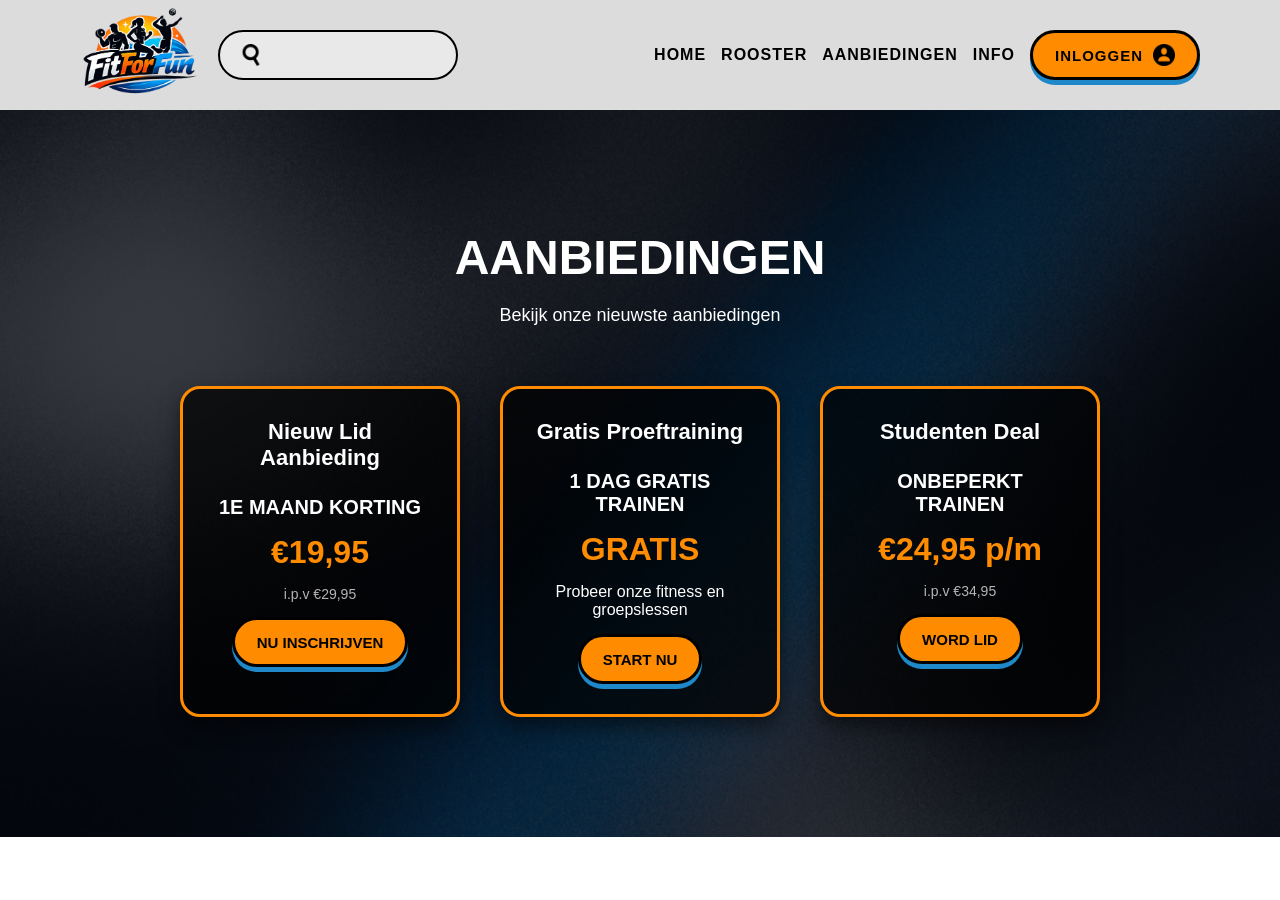
<file: aanbidingen.html>
<!DOCTYPE html>
<html lang="nl">
<head>
<meta charset="UTF-8">
<meta name="viewport" content="width=device-width, initial-scale=1.0">
<title>Aanbiedingen - FitForFun</title>
<link rel="stylesheet" href="style.css">
</head>

<body>

<header class="navbar">

<div class="nav-left">

<a href="index.html">
<img src="./img/FFF.Logo.png" class="logo">
</a>

<div class="search-bar">
<img src="./icon/search.png" class="icon search-icon">
<input type="text">
</div>

</div>

<nav class="nav-links">

<a href="index.html">HOME</a>
<a href="rooster.html">ROOSTER</a>
<a href="aanbidingen.html">AANBIEDINGEN</a>
<a href="informatie.html">INFO</a>

<a href="#" class="login-btn">
INLOGGEN
<img src="./icon/profile.png" class="icon profile-icon">
</a>

</nav>

</header>


<section class="aanbiedingen">

<h1>AANBIEDINGEN</h1>

<p class="aanbiedingen-sub">
Bekijk onze nieuwste aanbiedingen
</p>

<div class="deals-container">

<div class="deal-card">
<h2>Nieuw Lid Aanbieding</h2>
<p class="deal-title">1E MAAND KORTING</p>
<p class="deal-price">€19,95</p>
<p class="deal-old">i.p.v €29,95</p>
<a href="#" class="button">NU INSCHRIJVEN</a>
</div>

<div class="deal-card">
<h2>Gratis Proeftraining</h2>
<p class="deal-title">1 DAG GRATIS TRAINEN</p>
<p class="deal-price">GRATIS</p>
<p>Probeer onze fitness en groepslessen</p>
<a href="#" class="button">START NU</a>
</div>

<div class="deal-card">
<h2>Studenten Deal</h2>
<p class="deal-title">ONBEPERKT TRAINEN</p>
<p class="deal-price">€24,95 p/m</p>
<p class="deal-old">i.p.v €34,95</p>
<a href="#" class="button">WORD LID</a>
</div>

</div>

</section>

</body>
</html>
</file>
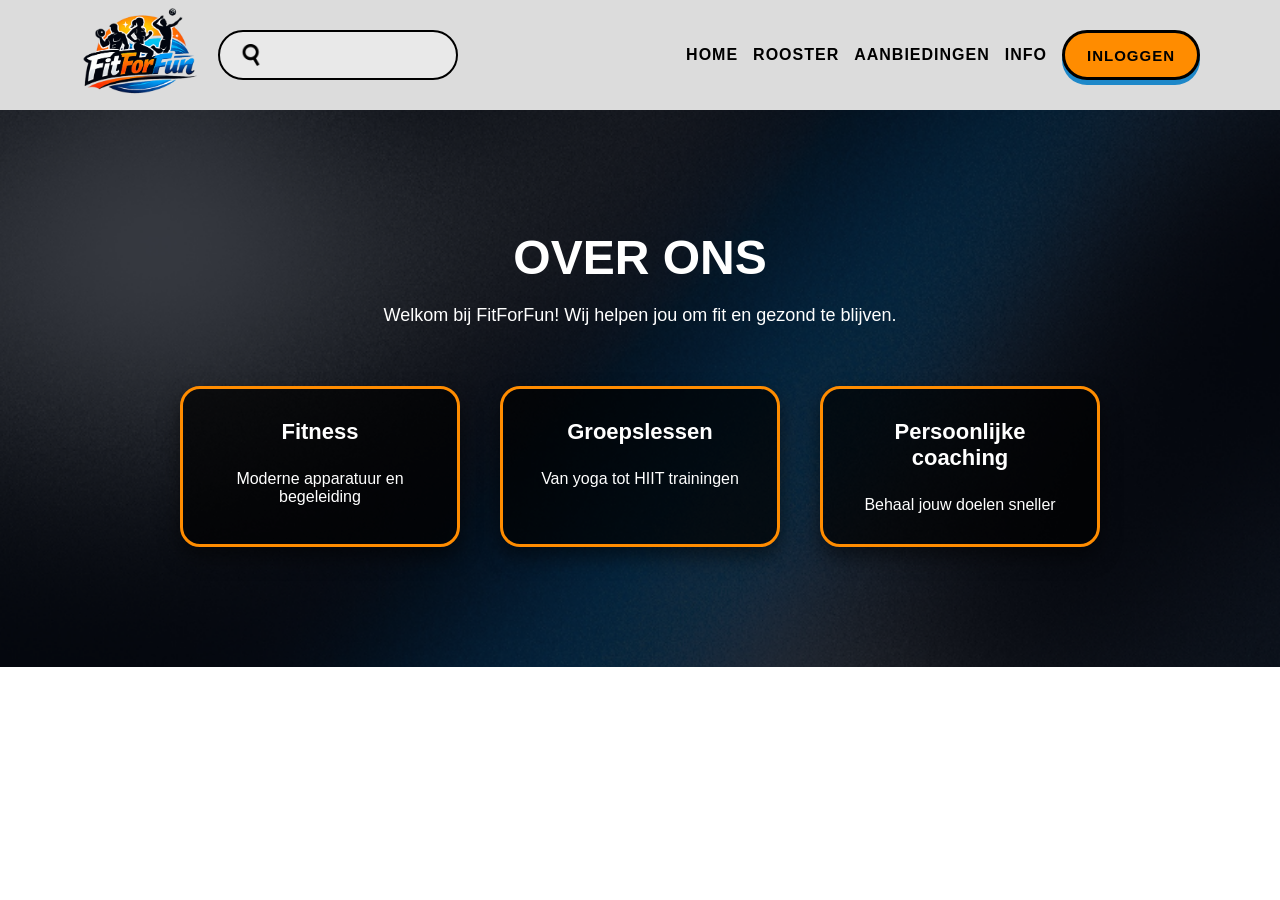
<file: informatie.html>
<!DOCTYPE html>
<html lang="nl">
<head>
<meta charset="UTF-8">
<meta name="viewport" content="width=device-width, initial-scale=1.0">
<title>Informatie - FitForFun</title>
<link rel="stylesheet" href="style.css">
</head>

<body>

<header class="navbar">

<div class="nav-left">
<a href="index.html">
<img src="./img/FFF.Logo.png" class="logo">
</a>

<div class="search-bar">
<img src="./icon/search.png" class="icon search-icon">
<input type="text">
</div>
</div>

<nav class="nav-links">
<a href="index.html">HOME</a>
<a href="rooster.html">ROOSTER</a>
<a href="aanbidingen.html">AANBIEDINGEN</a>
<a href="informatie.html">INFO</a>

<a href="#" class="login-btn">INLOGGEN</a>
</nav>

</header>

<section class="aanbiedingen">

<h1>OVER ONS</h1>

<p class="aanbiedingen-sub">
Welkom bij FitForFun! Wij helpen jou om fit en gezond te blijven.
</p>

<div class="deals-container">

<div class="deal-card">
<h2>Fitness</h2>
<p>Moderne apparatuur en begeleiding</p>
</div>

<div class="deal-card">
<h2>Groepslessen</h2>
<p>Van yoga tot HIIT trainingen</p>
</div>

<div class="deal-card">
<h2>Persoonlijke coaching</h2>
<p>Behaal jouw doelen sneller</p>
</div>

</div>

</section>

</body>
</html>
</file>
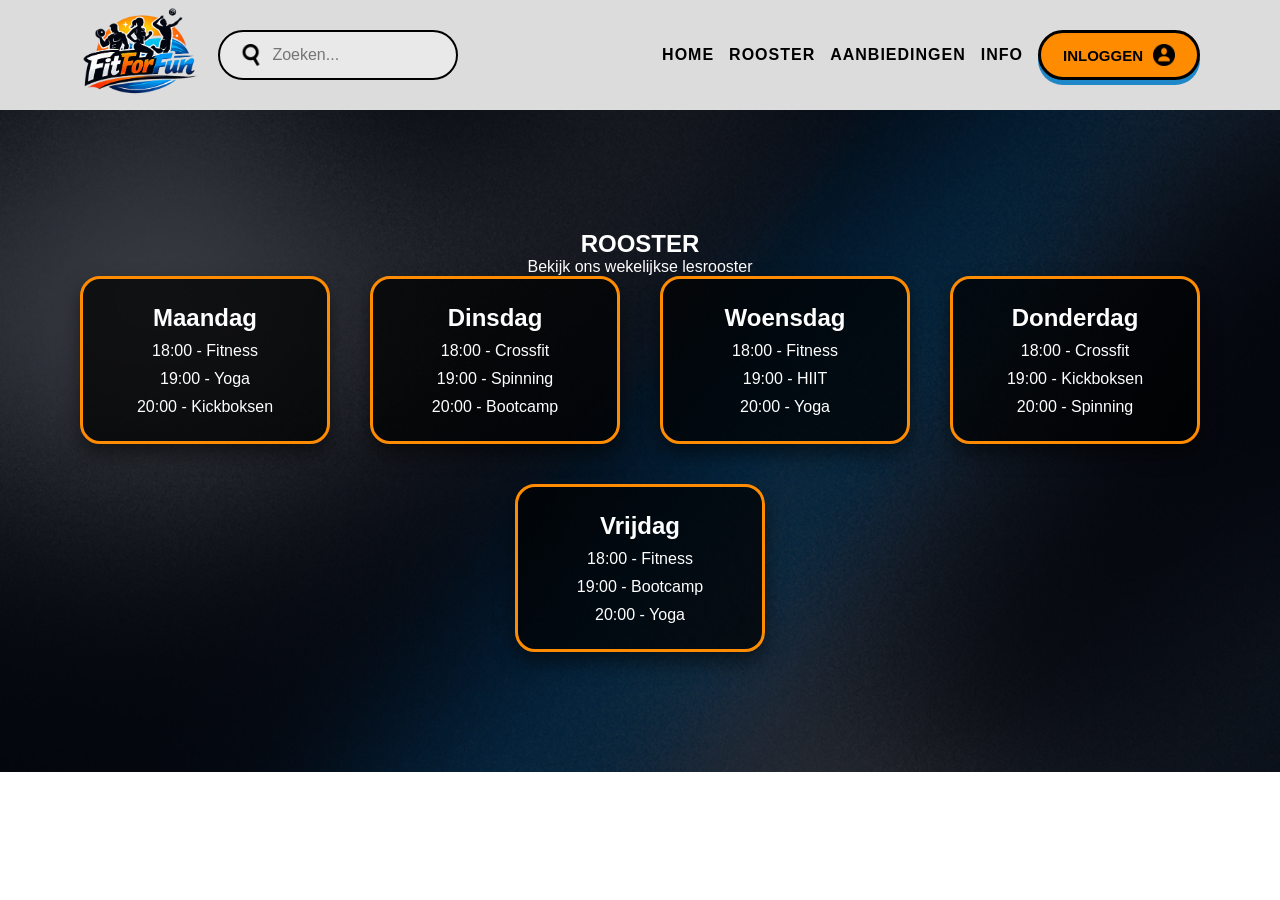
<file: rooster.html>
<!DOCTYPE html>
<html lang="nl">
<head>
<meta charset="UTF-8">
<meta name="viewport" content="width=device-width, initial-scale=1.0">
<title>Rooster - FitForFun</title>

<link rel="stylesheet" href="style.css">
</head>

<body>

<div class="page-content">

<!-- NAVBAR -->
<header class="navbar">

<div class="nav-left">

<a href="index.html">
<img src="./img/FFF.Logo.png" alt="FitForFun logo" class="logo">
</a>

<div class="search-bar">
<img src="./icon/search.png" alt="zoek icoon" class="icon search-icon">
<input type="text" placeholder="Zoeken...">
</div>

</div>

<nav class="nav-links">

<a href="index.html">HOME</a>
<a href="rooster.html" class="active">ROOSTER</a>
<a href="aanbidingen.html">AANBIEDINGEN</a>
<a href="informatie.html">INFO</a>

<button class="login-btn" id="openLogin">
INLOGGEN
<img src="./icon/profile.png" alt="profiel icoon" class="icon profile-icon">
</button>

</nav>

</header>

<!-- ROOSTER -->
<section class="rooster">

<h1>ROOSTER</h1>

<p class="rooster-sub">
Bekijk ons wekelijkse lesrooster
</p>

<div class="rooster-container">

<div class="rooster-card">
<h2>Maandag</h2>
<p>18:00 - Fitness</p>
<p>19:00 - Yoga</p>
<p>20:00 - Kickboksen</p>
</div>

<div class="rooster-card">
<h2>Dinsdag</h2>
<p>18:00 - Crossfit</p>
<p>19:00 - Spinning</p>
<p>20:00 - Bootcamp</p>
</div>

<div class="rooster-card">
<h2>Woensdag</h2>
<p>18:00 - Fitness</p>
<p>19:00 - HIIT</p>
<p>20:00 - Yoga</p>
</div>

<div class="rooster-card">
<h2>Donderdag</h2>
<p>18:00 - Crossfit</p>
<p>19:00 - Kickboksen</p>
<p>20:00 - Spinning</p>
</div>

<div class="rooster-card">
<h2>Vrijdag</h2>
<p>18:00 - Fitness</p>
<p>19:00 - Bootcamp</p>
<p>20:00 - Yoga</p>
</div>

</div>

</section>

</div>

<!-- LOGIN MODAL -->
<div class="login-overlay" id="loginOverlay">

<div class="login-modal">

<img src="./img/FFF.Logo.png" alt="logo" class="modal-logo">

<h2>Inloggen</h2>

<input type="text" placeholder="Gebruikersnaam">
<input type="password" placeholder="Wachtwoord">

<button class="button modal-btn">INLOGGEN</button>

<p class="close-modal" id="closeLogin">Sluiten ✕</p>

</div>
</div>

<script src="script.js"></script>

</body>
</html>
</file>
<file: style.css>
/* RESET */
*{
margin:0;
padding:0;
box-sizing:border-box;
}

body{
font-family:Arial, Helvetica, sans-serif;
}

/* ================= BLUR ================= */

.page-content.blur{
filter:blur(8px);
transition:0.3s ease;
}

/* ================= NAVBAR ================= */

.navbar{
background:#dcdcdc;
min-height:110px;
display:flex;
justify-content:space-between;
align-items:center;
padding:0 80px;
flex-wrap: wrap; /* Voorkomt dat buttons buiten beeld vallen op kleinere schermen */
gap: 20px;
}

.nav-left{
display:flex;
align-items:center;
gap:20px;
}

.logo{
height:90px;
}

.icon{
display:block;
}

/* ================= SEARCH BAR ================= */

.search-bar{
display:flex;
align-items:center;
height:50px;
width:240px; /* Iets smaller gemaakt voor meer ruimte */
background:#e9e9e9;
border:2px solid #000;
border-radius:40px;
padding:0 20px;
}

.search-bar input{
border:none;
background:transparent;
outline:none;
flex:1;
font-size:16px;
}

.search-icon{
width:22px;
margin-right:10px;
}

/* ================= NAV LINKS ================= */

.nav-links{
display:flex;
align-items:center;
gap:15px; /* Kleiner gap zodat meer buttons passen */
flex-wrap: wrap;
}

.nav-links a{
text-decoration:none;
color:#000;
font-weight:600;
letter-spacing:1px;
}

/* ================= BUTTON ================= */

.button,
.login-btn{
display:flex;
align-items:center;
justify-content:center;
gap:10px;

height:50px;
padding:0 22px;

background-color:#ff8c00;
border-radius:40px;
border:3px solid #000;

/* DE HOOGWAARDIGE 3D EFFECT */
box-shadow:0 5px 0 #1e88c9;

font-weight:800;
color:#000;
cursor:pointer;
text-decoration:none;
font-size: 15px; /* Goed leesbaar */
text-transform: capitalize; /* Zoals in het voorbeeld */

transition:0.1s ease-in-out;
}

.button:hover,
.login-btn:hover{
transform:translateY(2px);
box-shadow:0 3px 0 #1e88c9;
}

.button:active,
.login-btn:active{
transform:translateY(5px);
box-shadow:none;
}

/* ================= ICON ================= */

.profile-icon{
width:22px;
height:22px;
object-fit:contain;
}

/* ================= HERO ================= */

.hero{
min-height:85vh;
background:url("img/image.png") center/cover no-repeat;
display:flex;
align-items:center;
justify-content:center;
}

.hero-logo-container{
position:relative;
}

.hero-logo{
width:500px;
max-width:90%;
}

.button.large{
position:absolute;
bottom:-80px;
left:50%;
transform:translateX(-50%);
}

/* ================= GALLERY ================= */

.gallery{
padding:80px 20px;
text-align:center;
background:#0b1c2c;
color:white;
}

.gallery-container{
display:flex;
justify-content:center;
gap:20px;
flex-wrap:wrap;
margin-top:30px;
}

.gallery-container img{
width:300px;
border-radius:20px;
transition:0.3s;
}

.gallery-container img:hover{
transform:scale(1.05);
}

/* ================= HEALTH ================= */

.health{
padding:80px 20px;
text-align:center;
background:#f5f5f5;
}

.health p{
max-width:600px;
margin:0 auto 30px;
}

/* ================= AANBIEDINGEN ================= */

.aanbiedingen{
background:url("img/image.png") center/cover no-repeat;
padding:120px 80px;
text-align:center;
color:white;
}

.aanbiedingen h1{
font-size:48px;
margin-bottom:20px;
}

.aanbiedingen-sub{
margin-bottom:60px;
font-size:18px;
}

.deals-container{
display:flex;
justify-content:center;
gap:40px;
flex-wrap:wrap;
}

.deal-card{
background:rgba(0,0,0,0.7);
border:3px solid #ff8c00;
border-radius:20px;
width:280px;
padding:30px;

display:flex;
flex-direction:column;
align-items:center;
gap:15px;

box-shadow:0 10px 20px rgba(0,0,0,0.5);
}

.deal-card h2{
font-size:22px;
margin-bottom:10px;
}

.deal-title{
font-size:20px;
font-weight:bold;
}

.deal-price{
font-size:32px;
font-weight:bold;
color:#ff8c00;
}

.deal-old{
font-size:14px;
opacity:0.7;
}

/* ================= ROOSTER ================= */

.rooster{
background:url("img/image.png") center/cover no-repeat;
padding:120px 80px;
text-align:center;
color:white;
}

.rooster-container{
display:flex;
justify-content:center;
gap:40px;
flex-wrap:wrap;
}

.rooster-card{
background:rgba(0,0,0,0.7);
border:3px solid #ff8c00;
border-radius:20px;
width:250px;
padding:25px;

display:flex;
flex-direction:column;
gap:10px;

box-shadow:0 10px 20px rgba(0,0,0,0.5);
}

/* ================= LOGIN MODAL ================= */

.login-overlay{
position:fixed;
inset:0;
background:rgba(0,0,0,0.4);

display:flex;
justify-content:center;
align-items:center;

visibility:hidden;
opacity:0;
transition:0.3s ease;
}

.login-overlay.active{
visibility:visible;
opacity:1;
}

.login-modal{
background:#fff;
padding:40px;
width:350px;
border-radius:20px;
text-align:center;

box-shadow:0 20px 40px rgba(0,0,0,0.3);
animation:pop 0.3s ease;
}

@keyframes pop{
from{
transform:scale(0.8);
opacity:0;
}
to{
transform:scale(1);
opacity:1;
}
}

.login-modal input{
width:100%;
height:45px;
margin-bottom:15px;
padding:0 15px;
border-radius:30px;
border:2px solid #000;
}

/* ================= FOOTER ================= */

.footer{
background:#111;
color:white;
padding:60px 80px 20px;
}

.footer-container{
display:flex;
justify-content:space-between;
flex-wrap:wrap;
gap:40px;
}

.footer-box{
max-width:250px;
display:flex;
flex-direction:column;
gap:10px;
}

.footer-box h3{
color:#ff8c00;
}

.footer-logo{
height:70px;
}

.footer-box a{
color:white;
text-decoration:none;
}

.footer-box a:hover{
color:#ff8c00;
}

.footer-bottom{
text-align:center;
margin-top:40px;
border-top:1px solid #333;
padding-top:20px;
font-size:14px;
}
</file>
